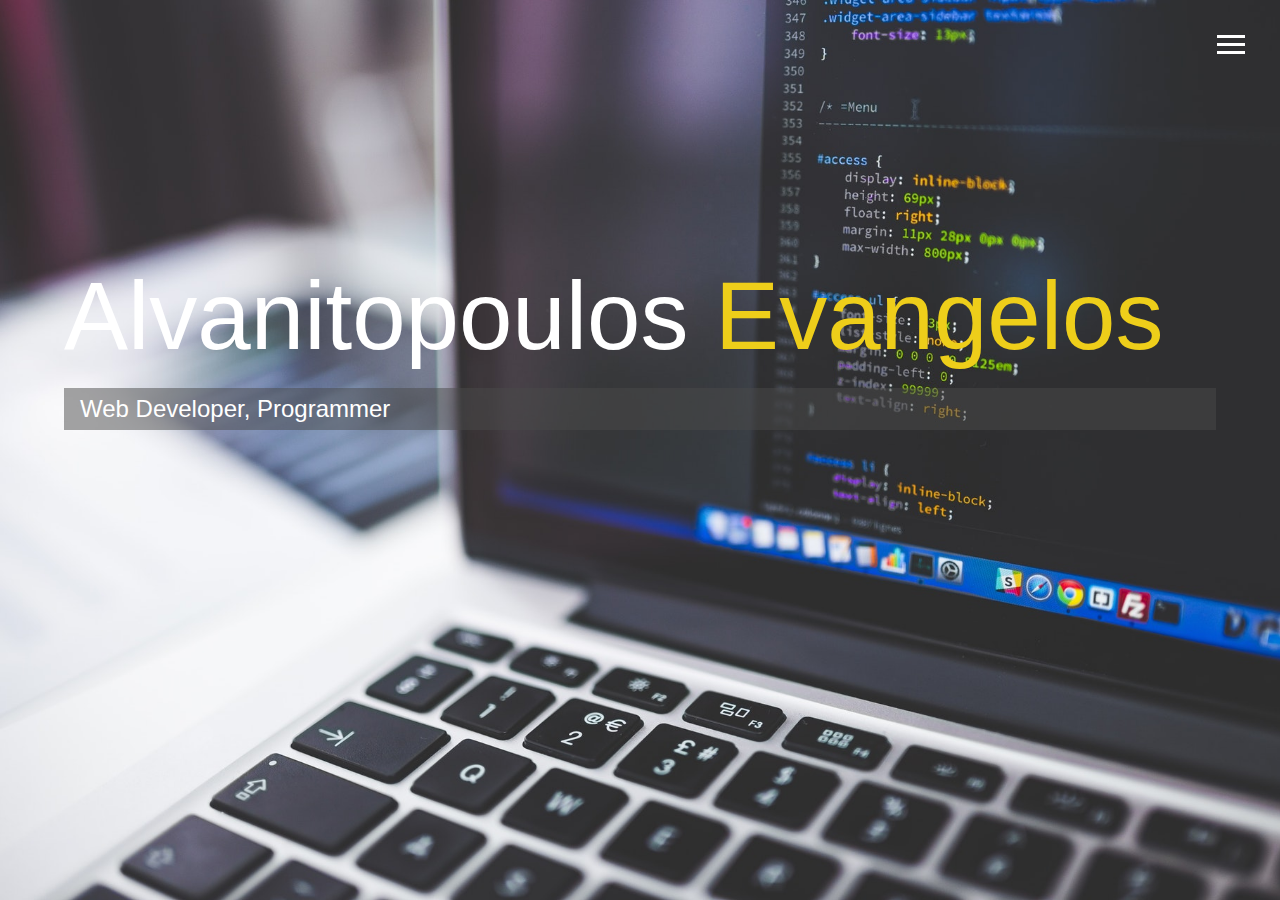
<file: index.html>
<!DOCTYPE html>
<html lang="en">

<head>
  <meta charset="UTF-8">
  <meta name="viewport" content="width=device-width, initial-scale=1.0">
  <meta http-equiv="X-UA-Compatible" content="ie=edge">
  <link rel="stylesheet" href="https://use.fontawesome.com/releases/v5.2.0/css/all.css" integrity="sha384-hWVjflwFxL6sNzntih27bfxkr27PmbbK/iSvJ+a4+0owXq79v+lsFkW54bOGbiDQ"
    crossorigin="anonymous">

  <link rel="stylesheet" href="css/main.css">
  <title>Alvanitopoulos Evangelos</title>
</head>

<body id="bg-img">
  <header>
    <div class="menu-btn">
      <div class="btn-line"></div>
      <div class="btn-line"></div>
      <div class="btn-line"></div>
    </div>

    <nav class="menu">
      <div class="menu-branding">
        
      </div>
      <ul class="menu-nav">
        <li class="nav-item current">
          <a href="index.html" class="nav-link">
            Home
          </a>
        </li>
        <li class="nav-item">
          <a href="about.html" class="nav-link">
            About Me
          </a>
        </li>
        <li class="nav-item">
          <a href="contact.html" class="nav-link">
            How To Reach Me
          </a>
        </li>
      </ul>
    </nav>
  </header>

  <main id="home">
    <h1 class="lg-heading">
      Alvanitopoulos 
      <span class="text-secondary">Evangelos</span>
    </h1>
    <h2 class="sm-heading">
      Web Developer, Programmer
    </h2>
    <div class="icons">
      <a href="#!">
        <i class="fab fa-linkedin fa-2x"></i>
      </a>
      <a href="https://github.com/vagosalv">
        <i class="fab fa-github fa-2x"></i>
      </a>
    </div>
  </main>

  <script src="js/main.js"></script>
</body>

</html>
</file>
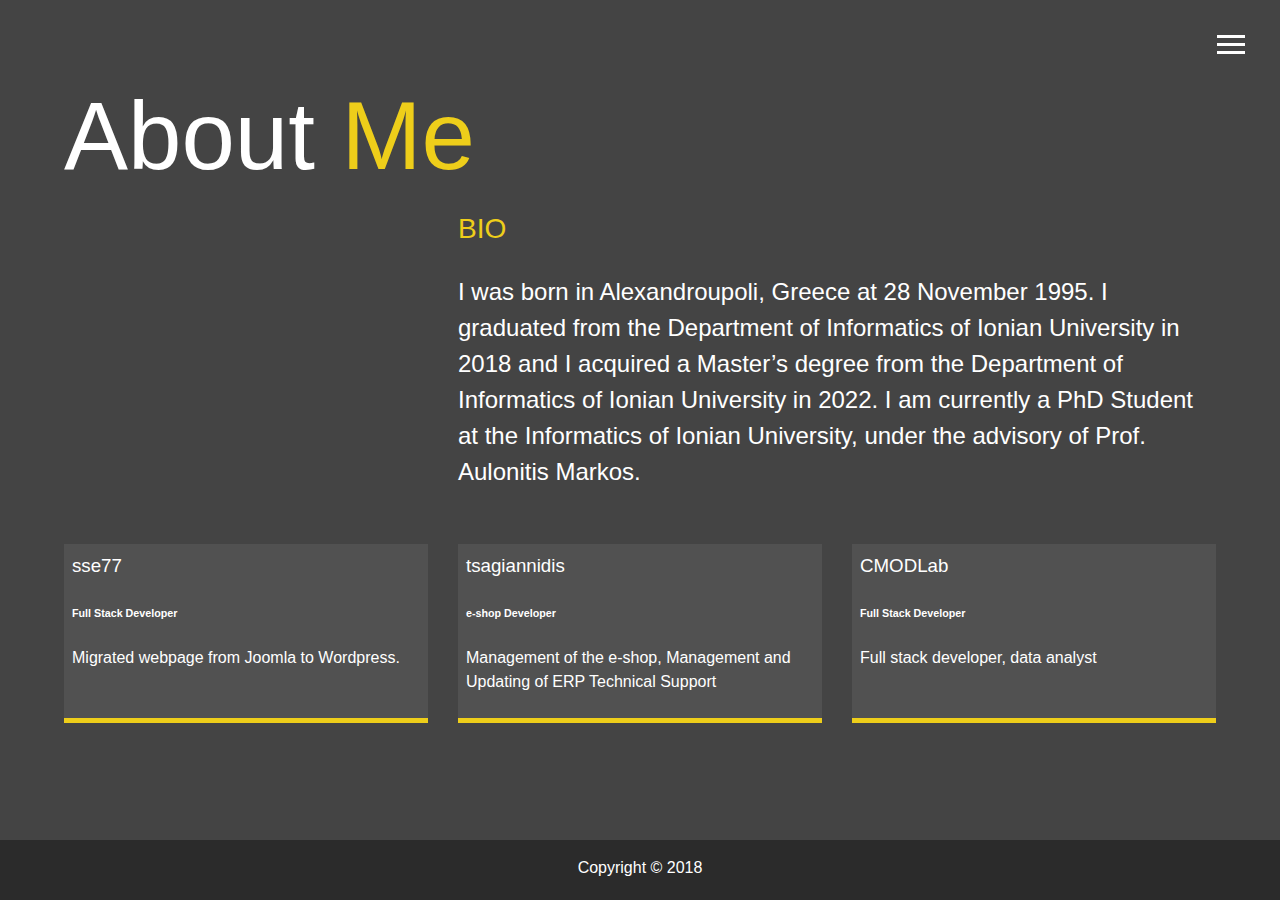
<file: about.html>
<!DOCTYPE html>
<html lang="en">

<head>
  <meta charset="UTF-8">
  <meta name="viewport" content="width=device-width, initial-scale=1.0">
  <meta http-equiv="X-UA-Compatible" content="ie=edge">
  <link rel="stylesheet" href="https://use.fontawesome.com/releases/v5.2.0/css/all.css"
    integrity="sha384-hWVjflwFxL6sNzntih27bfxkr27PmbbK/iSvJ+a4+0owXq79v+lsFkW54bOGbiDQ" crossorigin="anonymous">

  <link rel="stylesheet" href="css/main.css">
  <title>About Me</title>
</head>

<body>
  <header>
    <div class="menu-btn">
      <div class="btn-line"></div>
      <div class="btn-line"></div>
      <div class="btn-line"></div>
    </div>

    <nav class="menu">
      <div class="menu-branding">
        
      </div>
      <ul class="menu-nav">
        <li class="nav-item">
          <a href="index.html" class="nav-link">
            Home
          </a>
        </li>
        <li class="nav-item current">
          <a href="about.html" class="nav-link">
            About Me
          </a>
        </li>
        <li class="nav-item">
          <a href="contact.html" class="nav-link">
            How To Reach Me
          </a>
        </li>
      </ul>
    </nav>
  </header>

  <main id="about">
    <h1 class="lg-heading">
      About
      <span class="text-secondary">Me</span>
    </h1>
    <div class="about-info">


      <div class="bio">
        <h3 class="text-secondary">BIO</h3>
        <p>I was born in Alexandroupoli, Greece at 28 November 1995. I graduated from the Department of Informatics of Ionian
          University in 2018 and I acquired a Master’s degree from the Department of Informatics of Ionian
          University in 2022. I am currently a PhD Student at the Informatics of Ionian
          University, under the advisory of
          Prof. Aulonitis Markos.</p>
      </div>

      <div class="job job-1">
        <h3>sse77</h3>
        <h6>Full Stack Developer</h6>
        <p>Migrated webpage from Joomla to Wordpress. </p>
      </div>

      <div class="job job-2">
        <h3>tsagiannidis</h3>
        <h6>e-shop Developer</h6>
        <p>Management of the e-shop, Management and Updating of ERP Technical Support</p>
      </div>

      <div class="job job-3">
        <h3>CMODLab</h3>
        <h6>Full Stack Developer</h6>
        <p>Full stack developer, data analyst</p>
      </div>
    </div>
  </main>

  <footer id="main-footer">
    Copyright &copy; 2018
  </footer>

  <script src="js/main.js"></script>
</body>

</html>
</file>
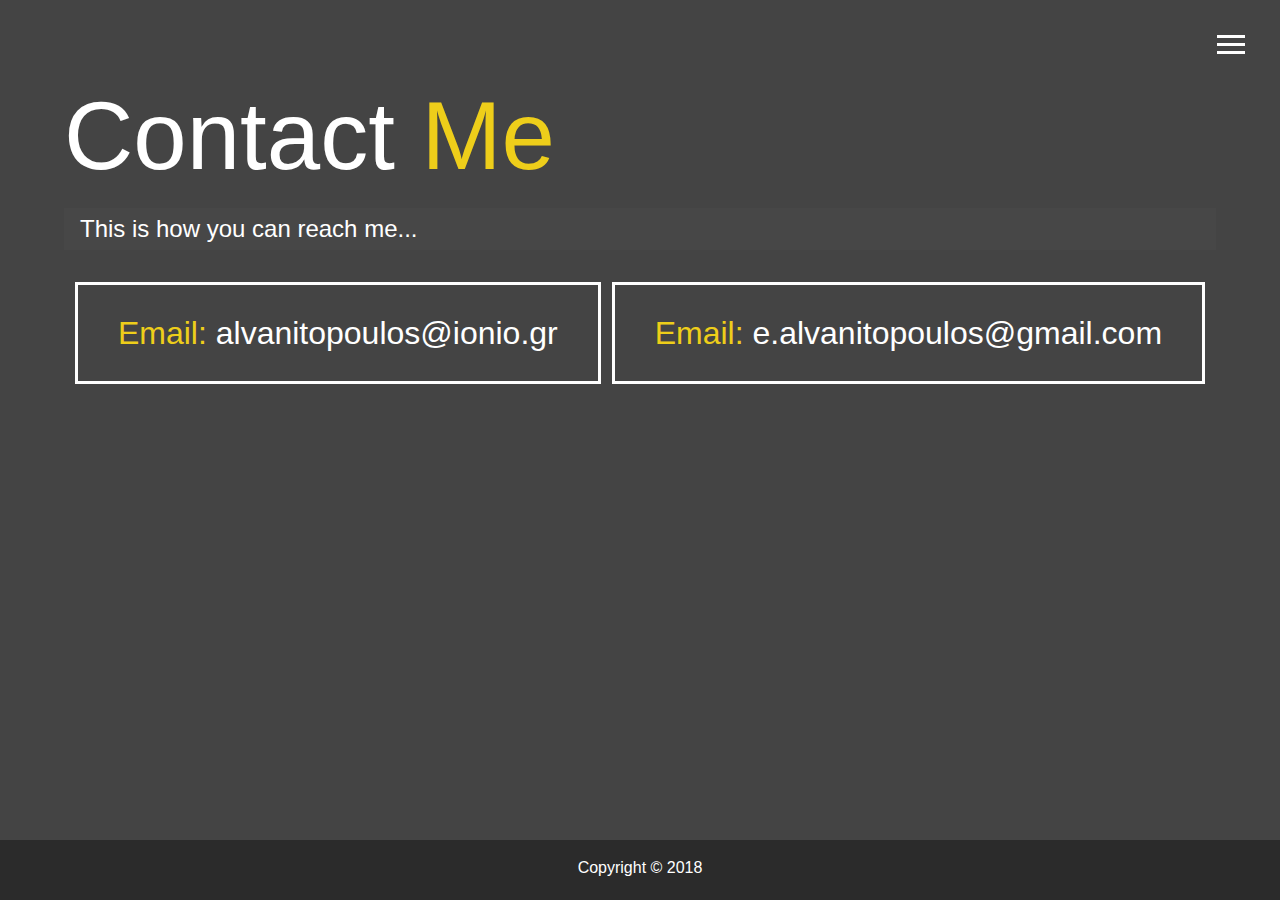
<file: contact.html>
<!DOCTYPE html>
<html lang="en">

<head>
  <meta charset="UTF-8">
  <meta name="viewport" content="width=device-width, initial-scale=1.0">
  <meta http-equiv="X-UA-Compatible" content="ie=edge">
  <link rel="stylesheet" href="https://use.fontawesome.com/releases/v5.2.0/css/all.css" integrity="sha384-hWVjflwFxL6sNzntih27bfxkr27PmbbK/iSvJ+a4+0owXq79v+lsFkW54bOGbiDQ"
    crossorigin="anonymous">

  <link rel="stylesheet" href="css/main.css">
  <title>Contact Me</title>
</head>

<body>
  <header>
    <div class="menu-btn">
      <div class="btn-line"></div>
      <div class="btn-line"></div>
      <div class="btn-line"></div>
    </div>

    <nav class="menu">
      <div class="menu-branding">
        
      </div>
      <ul class="menu-nav">
        <li class="nav-item">
          <a href="index.html" class="nav-link">
            Home
          </a>
        </li>
        <li class="nav-item">
          <a href="about.html" class="nav-link">
            About Me
          </a>
        </li>
        <li class="nav-item current">
          <a href="contact.html" class="nav-link">
            How To Reach Me
          </a>
        </li>
      </ul>
    </nav>
  </header>

  <main id="contact">
    <h1 class="lg-heading">
      Contact
      <span class="text-secondary">Me</span>
    </h1>
    <h2 class="sm-heading">
      This is how you can reach me...
    </h2>
    <div class="boxes">
      <div>
        <span class="text-secondary">Email: </span> alvanitopoulos@ionio.gr
      </div>
      <div>
        <span class="text-secondary">Email: </span> e.alvanitopoulos@gmail.com
      </div>
    </div>
  </main>

  <footer id="main-footer">
    Copyright &copy; 2018
  </footer>

  <script src="js/main.js"></script>
</body>

</html>
</file>
<file: css/main.css>
.menu-btn {
  position: absolute;
  z-index: 3;
  right: 35px;
  top: 35px;
  cursor: pointer;
  transition: all 0.5s ease-out; }
  .menu-btn .btn-line {
    width: 28px;
    height: 3px;
    margin: 0 0 5px 0;
    background: #fff;
    transition: all 0.5s ease-out; }
  .menu-btn.close {
    transform: rotate(180deg); }
    .menu-btn.close .btn-line:nth-child(1) {
      transform: rotate(45deg) translate(5px, 5px); }
    .menu-btn.close .btn-line:nth-child(2) {
      opacity: 0; }
    .menu-btn.close .btn-line:nth-child(3) {
      transform: rotate(-45deg) translate(7px, -6px); }

.menu {
  position: fixed;
  top: 0;
  width: 100%;
  opacity: 0.9;
  visibility: hidden; }
  .menu.show {
    visibility: visible; }
  .menu-branding, .menu-nav {
    display: flex;
    flex-flow: column wrap;
    align-items: center;
    justify-content: center;
    float: left;
    width: 50%;
    height: 100vh;
    overflow: hidden; }
  .menu-nav {
    margin: 0;
    padding: 0;
    background: #373737;
    list-style: none;
    transform: translate3d(0, -100%, 0);
    transition: all 0.5s ease-out; }
    .menu-nav.show {
      transform: translate3d(0, 0, 0); }
  .menu-branding {
    background: #444;
    transform: translate3d(0, 100%, 0);
    transition: all 0.5s ease-out; }
    .menu-branding.show {
      transform: translate3d(0, 0, 0); }
    .menu-branding .portrait {
      width: 250px;
      height: 250px;
      background: url("../img/portrait.jpg");
      border-radius: 50%;
      border: solid 3px #eece1a; }
  .menu .nav-item {
    transform: translate3d(600px, 0, 0);
    transition: all 0.5s ease-out; }
    .menu .nav-item.show {
      transform: translate3d(0, 0, 0); }
    .menu .nav-item.current > a {
      color: #eece1a; }
  .menu .nav-link {
    display: inline-block;
    position: relative;
    font-size: 40px;
    text-transform: uppercase;
    padding: 1rem 0;
    font-weight: 300;
    color: #fff;
    text-decoration: none;
    transition: all 0.5s ease-out; }
    .menu .nav-link:hover {
      color: chartreuse;
        transform: scale(1.25)
}

.nav-item:nth-child(1) {
  transition-delay: 0.1s; }

.nav-item:nth-child(2) {
  transition-delay: 0.2s; }

.nav-item:nth-child(3) {
  transition-delay: 0.3s; }

.nav-item:nth-child(4) {
  transition-delay: 0.4s; }

* {
  box-sizing: border-box; }

body {
  background: #444;
  color: #fff;
  height: 100%;
  margin: 0;
  font-family: 'Segoe UI', Tahoma, Geneva, Verdana, sans-serif;
  line-height: 1.5; }
  body#bg-img {
    background: url(../img/background.jpg);
    background: rgba(68, 68, 68, 0.9), url(../img/background.jpg);
    background-attachment: fixed;
    background-size: cover; } 

h1,
h2,
h3 {
  margin: 0;
  font-weight: 400; }
  h1.lg-heading,
  h2.lg-heading,
  h3.lg-heading {
    font-size: 6rem; }
  h1.sm-heading,
  h2.sm-heading,
  h3.sm-heading {
    margin-bottom: 2rem;
    padding: 0.2rem 1rem;
    background: rgba(73, 73, 73, 0.5); }

a {
  color: #fff;
  text-decoration: none; }

header {
  position: fixed;
  z-index: 2;
  width: 100%; }

.text-secondary {
  color: #eece1a; }

main {
  padding: 4rem;
  min-height: calc(100vh - 60px); }
  main .icons {
    margin-top: 1rem; }
    main .icons a {
      padding: 0.4rem; }
      main .icons a:hover {
        color: #eece1a;
        transition: all 0.5s ease-out; }
  main#home {
    overflow: hidden; }
    main#home h1 {
      margin-top: 20vh; }

.about-info {
  display: grid;
  grid-gap: 30px;
  grid-template-areas: 'bioimage bio bio' 'job1 job2 job3';
  grid-template-columns: repeat(3, 1fr); }
  .about-info .bio-image {
    grid-area: bioimage;
    margin: auto;
    border-radius: 50%;
    border: #eece1a 3px solid; }
  .about-info .bio {
    grid-area: bio;
    font-size: 1.5rem; }
  .about-info .job-1 {
    grid-area: job1; }
  .about-info .job-2 {
    grid-area: job2; }
  .about-info .job-3 {
    grid-area: job3; }
  .about-info .job {
    background: #515151;
    padding: 0.5rem;
    border-bottom: #eece1a 5px solid; }

.projects {
  display: grid;
  grid-gap: 0.7rem;
  grid-template-columns: repeat(3, 1fr); }
  .projects img {
    width: 100%;
    border: 3px #fff solid; }
    .projects img:hover {
      opacity: 0.5;
      border-color: #eece1a;
      transition: all 0.5s ease-out; }

.boxes {
  display: flex;
  flex-wrap: wrap;
  justify-content: space-evenly;
  align-items: center;
  margin-top: 1rem; }
  .boxes div {
    font-size: 2rem;
    border: 3px #fff solid;
    padding: 1.5rem 2.5rem;
    margin-bottom: 3rem;
    transition: all 0.5s ease-out; }
    .boxes div:hover {
      padding: 0.5rem 1.5rem;
      background: #eece1a;
      color: #000; }
      .boxes div:hover span {
        color: #000; }

.btn, .btn-dark, .btn-light {
  display: block;
  padding: 0.5rem 1rem;
  border: 0;
  margin-bottom: 0.3rem; }
  .btn:hover, .btn-dark:hover, .btn-light:hover {
    background: #eece1a;
    color: #000; }

.btn-dark {
  background: black;
  color: #fff; }

.btn-light {
  background: #c4c4c4;
  color: #333; }

#main-footer {
  text-align: center;
  padding: 1rem;
  background: #2b2b2b;
  color: #fff;
  height: 60px; }

@media screen and (min-width: 1171px) {
  .projects {
    grid-template-columns: repeat(4, 1fr); } }

@media screen and (min-width: 769px) and (max-width: 1170px) {
  .projects {
    grid-template-columns: repeat(3, 1fr); } }

@media screen and (max-width: 768px) {
  main {
    align-items: center;
    text-align: center; }
    main .lg-heading {
      line-height: 1;
      margin-bottom: 1rem; }
  ul.menu-nav,
  div.menu-branding {
    float: none;
    width: 100%;
    min-height: 0; }
    ul.menu-nav.show,
    div.menu-branding.show {
      transform: translate3d(0, 0, 0); }
  .menu-nav {
    height: 75vh;
    transform: translate3d(-100%, 0, 0);
    font-size: 24px; }
  .menu-branding {
    height: 25vh;
    transform: translate3d(100%, 0, 0); }
    .menu-branding .portrait {
      background: url("../img/portrait_small.jpg");
      width: 150px;
      height: 150px; }
  .about-info {
    grid-template-areas: 'bioimage' 'bio' 'job1' 'job2' 'job3';
    grid-template-columns: 1fr; }
  .projects {
    grid-template-columns: repeat(2, 1fr); } }

@media screen and (max-width: 500px) {
  main {
    padding: 2rem; }
    main #home h1 {
      margin-top: 10vh; }
    main .lg-heading {
      margin-top: 1rem;
      font-size: 5rem; }
  .projects {
    grid-template-columns: 1fr; } }
</file>
